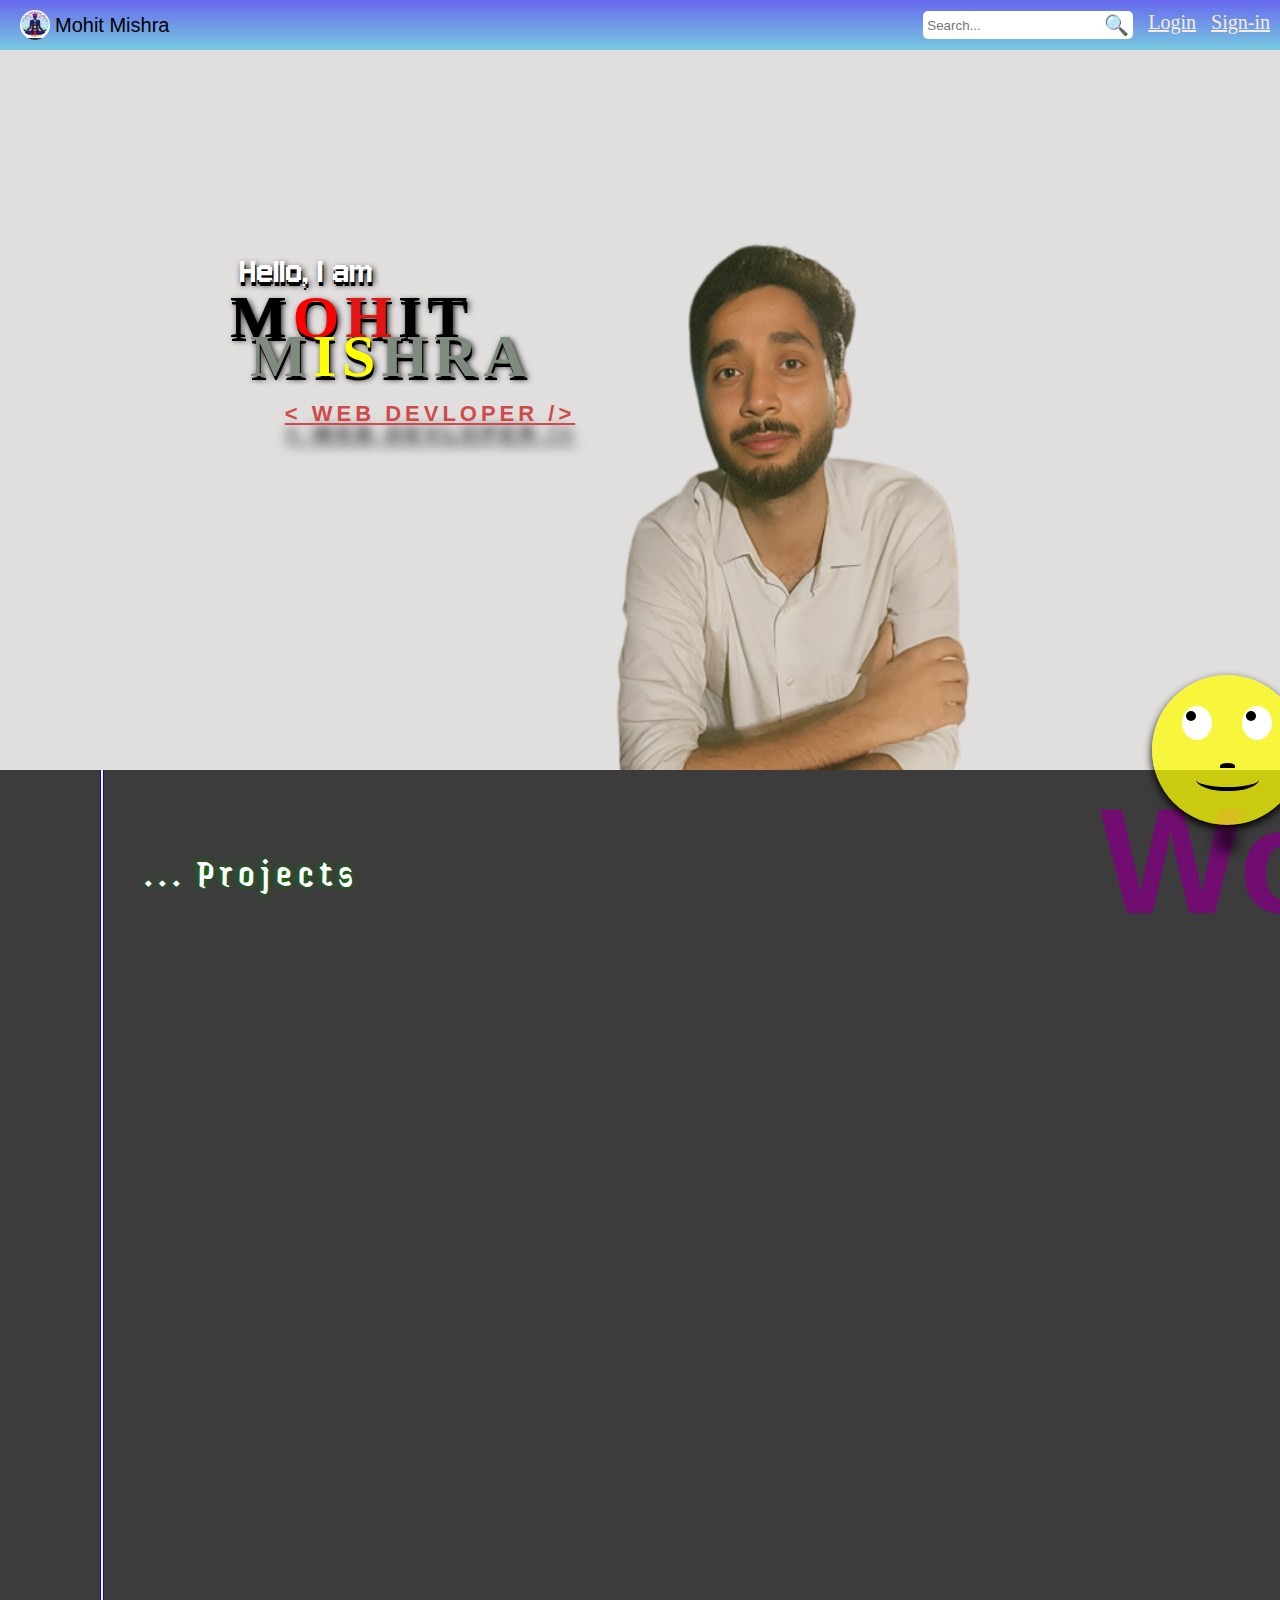
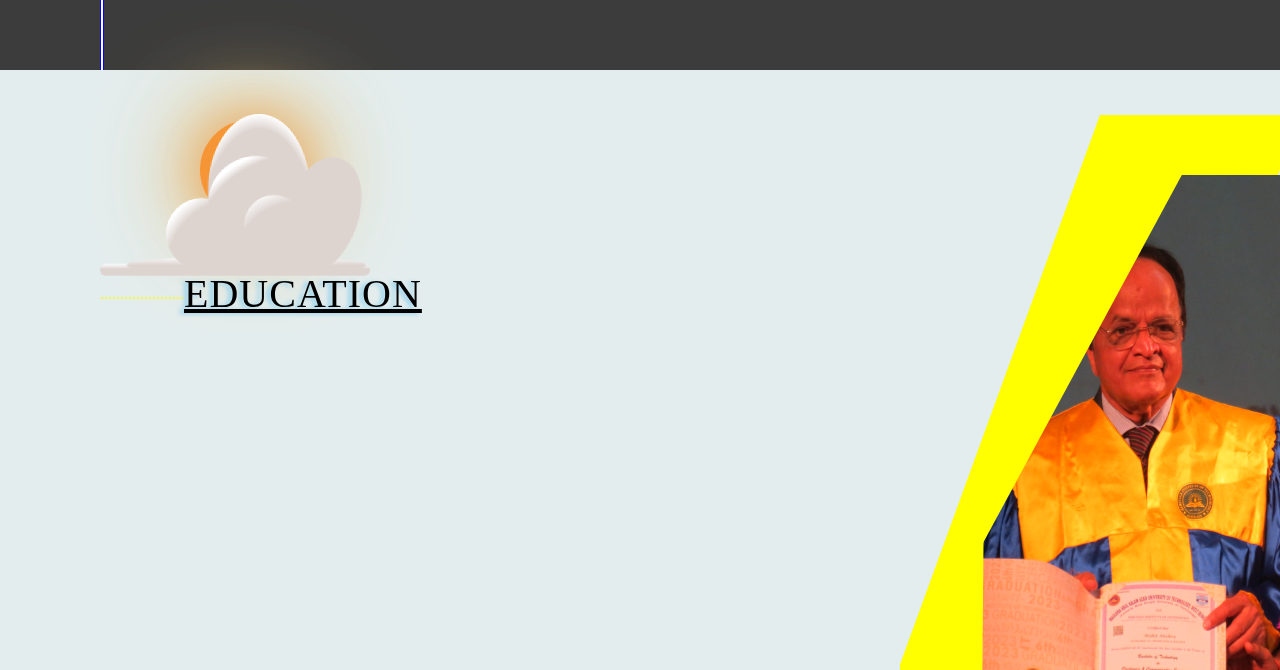
<file: index.html>
<!DOCTYPE html>
<html lang="en">
<head>
    <meta charset="UTF-8">
    <meta name="viewport" content="width=device-width, initial-scale=1.0">
    <title>Mohit Mihsra</title>
    <link rel="preconnect" href="https://fonts.googleapis.com">
<link rel="preconnect" href="https://fonts.gstatic.com" crossorigin>
<link href="https://fonts.googleapis.com/css2?family=Jersey+10&display=swap" rel="stylesheet">
    <link rel="stylesheet" href="./home/homeMain.css">
    <link rel="icon" type="image/x-icon" href="./image/icon.jpg">
    <link rel="stylesheet" href="./home/home.css">
    <link rel="preconnect" href="https://fonts.googleapis.com">
    <link rel="preconnect" href="https://fonts.gstatic.com" crossorigin>
    <link href="https://fonts.googleapis.com/css2?family=Jaini&display=swap" rel="stylesheet">
</head>
<body > 
    <!-- onload="onl()" -->
    <header>
        <nav>
            <div id="icon"><img src="./image/icon.jpg" alt="" height="30px" width="30px"><p id="iconText">Mohit Mishra</p></div>
            <div id="loginOption">
                <div id="search" > <input type="text" placeholder="Search... "> 🔍</div>
                <div id="login"><a href="./login/login.html" target="_blank">Login</a></div>
                <div id="signin"><a href="./signup/signup.html" target="_blank">Sign-in</a></div>

            </div>
        </nav>
    </header>

    <main>
        <nav id="section1">
            <div>
                <div class="jersey-10-regular" id="sec1-name">Hello, I am  
                    <!-- <br><p>M</p><p style="color:#e682ee;">O</p><p style="color:#e21414;">H</p><p>I</p><p>T</p> <p>M</p><p>I</p> -->
                                                                                        <!-- <p>S</p><p>H</p><p>R</p><p>A</p> -->
                                                                                    </div>
                <div id="sec1-fname"><p>M</p><p style="color:red">O</p><p style="color:#e21414;">H</p><p>I</p><p>T </p></div>  
                <div id="sec1-lname"><p>M</p><p style="color: yellow;">I</p><p style="color: yellow"">S</p><p>H</p><p>R</p><p>A</p> </div>                                                                 
                <p id="profession">< WEB DEVLOPER /></p>
            </div>
        </nav>

        <nav id="section2">
            <div id="stick" style="height: 900px;"></div>
            <div id="work">Work</div>
            <p id="project" class="jaini-regular ">... Projects</p>
                
            <iframe id="simon" src="https://moheetmishra1.github.io/Simon-Game/" frameborder="0" height="300px" width="300px"></iframe>
        </nav>

        


























        <nav id="section6">
            <div>
            <div id="sun"></div>
            <div class="cloud2">
                <div class="base2">
                    <div class="base2half"></div>
                    <div class="shape three"></div>
                    <div class="shape four"></div>
                    <div class="shape five"></div>
                    <div class="shape six"></div>
                    <div class="shape seven"></div>
                </div>

            <!-- <div class="cloud"></div> -->
        </div>
            <!-- <div id="stick"></div> -->
            <div class="edu"><p>.....................</p><p id="edu">EDUCATION</p></div>
            
            <div id="edu-pic">
            <div class="college">
                <div>
                   <div id="college"></div>
                
            </div>
            </div>
        </div>
        <article>

        </article>
        </nav>
    </main>

    








    <section id="smiley" >
        <div class="eyes">
            <div class="eye">
                <p class="side"></p></div>
            <div class="eye">
                <p class="side"></p>
            </div>
        </div>

        <main class="nose">
           <p id="nose"></p> 
        </main>

        <footer class="mouth">
            <div id="mouth">
                <!-- <p id="l" it></p> -->
            </div>
        </footer>
        
    </section>
    <script src="./home/home.js" type="module" ></script>
</body>
</html>
</file>
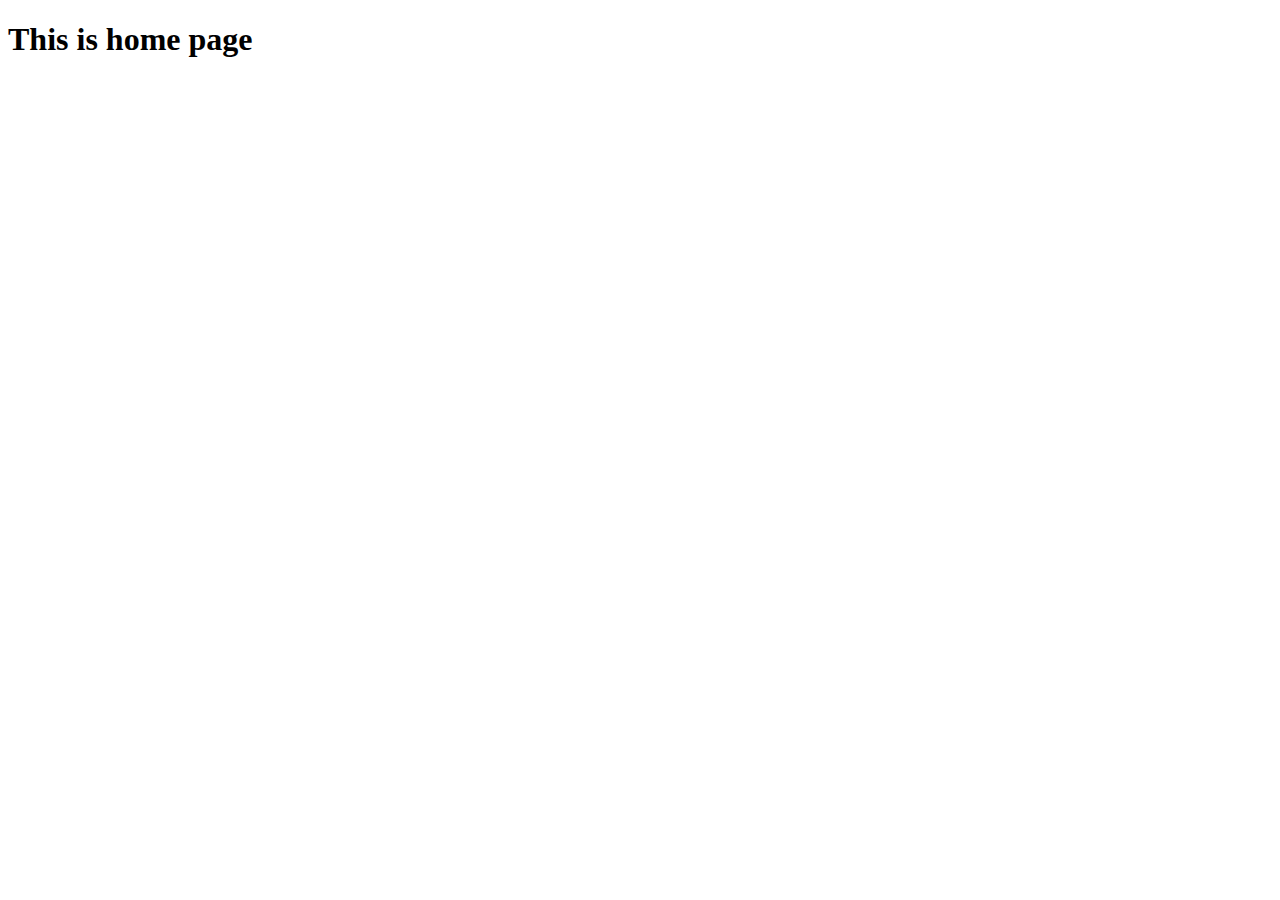
<file: login/home.html>
<!DOCTYPE html>
<html lang="en">
<head>
    <meta charset="UTF-8">
    <meta name="viewport" content="width=device-width, initial-scale=1.0">
    <title>Document</title>
</head>
<body>
    <h1>This is home page</h1>
</body>
</html>
</file>
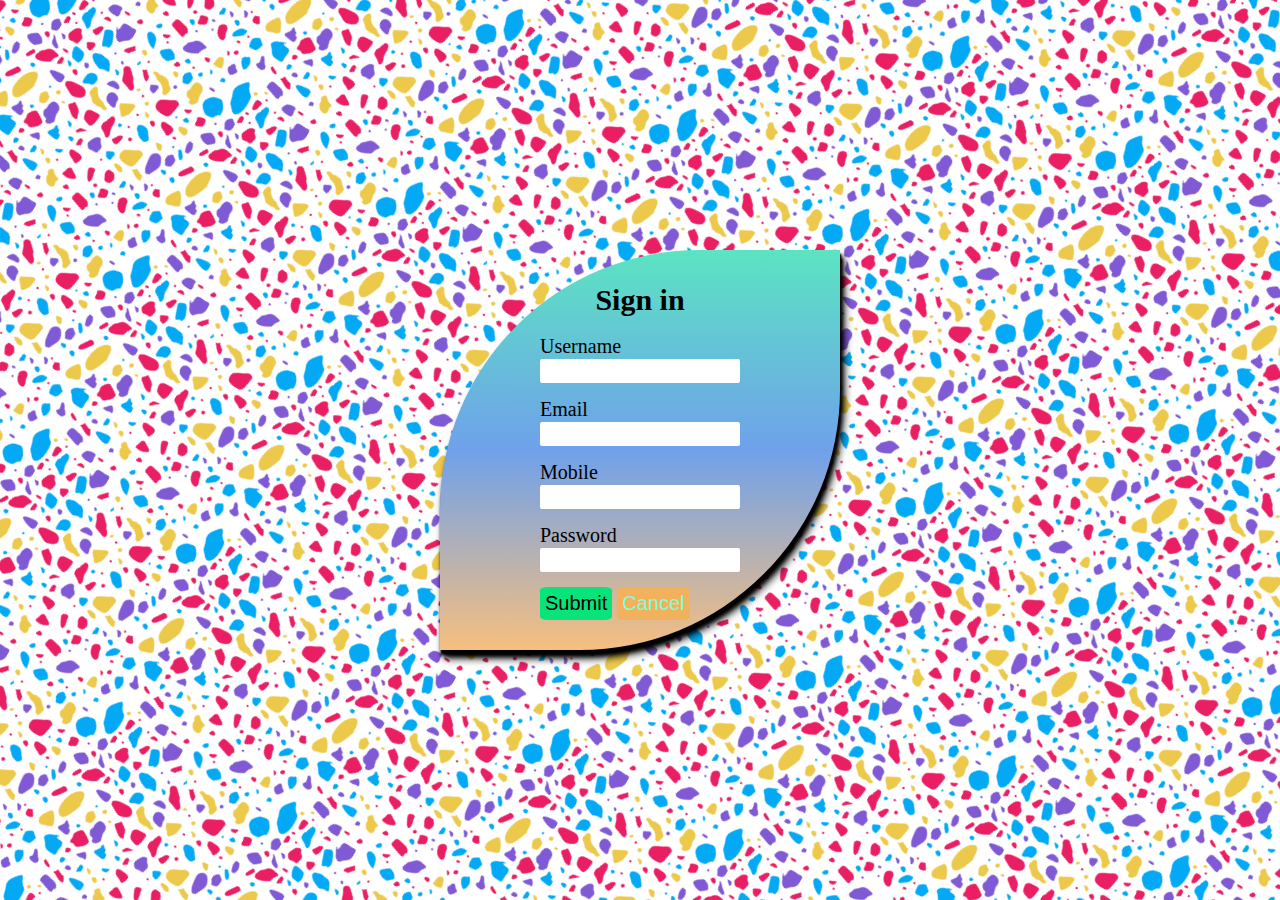
<file: signup/signup.html>
<!DOCTYPE html>
<html lang="en">
<head>
    <meta charset="UTF-8">
    <meta name="viewport" content="width=device-width, initial-scale=1.0">
    <title>Document</title>
    <link rel="stylesheet" href="./signup_style.css">
</head>
<body>

    <section>
        <nav>
            <form action="">
            <h1>Sign in</h1>
            
            <div>   <label for="username">Username </label><br>
                   <input type="text" name="" id="username" required>
            
                </div>
                    <div><label for="email">Email</label><br>
                <input type="email" name="" id="email"></div>
                <div>
                    <label for="tel">Mobile</label><br>
                    <input type="tel" id="tel">
                </div>
            <div>
                <label for="password">Password</label><br>
                <input type="password" name="" id="password">
            </div>
            <div>
                <button type="submit" id="submit">Submit</button>
                <button type="reset" id="reset">Cancel</button>
            </div>
        </form>
        </nav>
    </section>
    <script src="./signup.js"></script>
</body>
</html>
</file>
<file: home/homeMain.css>
*{
  box-sizing: border-box  ;
}
.jersey-10-regular {
    font-family: "Jersey 10", sans-serif;
    font-weight: 400;
    font-style: normal;
  }
  .jersey-20-regular {
    font-family: "Jersey 20", sans-serif;
    font-weight: 900;
    font-style: normal;
  }
  
  .jaini-regular {
    font-family: "Jaini", system-ui;
    font-weight: 400;
    font-style: normal;
  }
  


  #section1{
    height: 80vh;    
    background-color: rgb(225, 222, 222);
   text-shadow: 1px 4px 0px black,2px 3px 6px black;
    background-image: url("../image/w2.png");
    /* background-image: url("../image/hill-img.png"); */
    /* background-image:  url("../image/robot.jpg"); */
    /* background-image: url("../image/IMG-20230915-WA0043~2.jpg"); */
    /* transform: rotatey(180deg); */
/* background-image: url("../image/WhatsApp_Image_2024-04-27_at_11.40.59_PM-ai-brush-removebg-rnk378t.png"); */
    background-repeat: no-repeat;
    background-attachment: fixed;
    background-size: 51% 140%;
    background-position-x:450px;
    background-position-y: -65px;
    
    animation: myPic 2s linear 0s 1;

  }
  @keyframes myPic {

    0%{
     
      background-position-y: 270px;

    }
    50%
    {
      background-position-y: 0px;
    }100%{

      background-position-y: -65px;
    }
  
    
  }
  
#sec1-name{
  width: 400px;
  box-sizing: border-box;
  color: white;
  font-size:40px;
  position: relative;
  top: 200px;
  left:240px;
  
}
#sec1-fname{
  width: 400px;
  color:black;
  font-size: 60px;
  font-weight:900;
  font-family: cursive;
  letter-spacing: 2px;
  display: flex;
  gap: 4px;
  position: relative;
  top: 190px;
  left: 230px;

}

#sec1-lname{
  width: 500px;
  color: rgb(128, 139, 128);
  font-size: 60px;
  font-weight:700;
  font-family: cursive;
  letter-spacing: 2px;

  display: flex;
  gap: 4px;
  position: relative;
  top: 160px;
  left: 250px;

}


#sec1-name p{
  color: green;
  display: inline-block;
  font-size: 60px;
  font-weight:700;
  letter-spacing: 1px;
  
  font-family: cursive;
}

#sec1-lname>p:hover,#sec1-fname>p:hover{
  transform: scale(1.2);
  text-shadow: 1px 2px 6px white;
  
}

#profession{
  width: 400px;
  color: rgb(206, 75, 75);
  font-size: 22px;
  text-decoration:underline;
  /* background-color: aqua; */
  font-family: 'Gill Sans', 'Gill Sans MT', Calibri, 'Trebuchet MS', sans-serif;
  font-weight: 800;
  text-shadow: 1px 20px 12px  rgba(0, 0, 0, 0.862);
  position: relative;
  top: 170px;
  left:230px;
  letter-spacing: 4px;
  text-align: center;

}

/* ^..................................................................... */

#section2{
    height: 900px;
    background-color: rgba(0, 0, 0, 0.764);
    position: relative;
}
#work{
  width: 100px;
  color: rgba(128, 0, 128, 0.779);
  font-size: 150px;
  font-weight:600;
  font-family: 'Segoe UI', Tahoma, Geneva, Verdana, sans-serif;
  position: relative;
  top: 5px;
  left: 1100px;
}

#project{
  font-size: 40px;
  width: 400px;
  /* font-family: jaini-regular ; */
  color: white;
  letter-spacing: 6px;
  text-shadow: -1px 0px 6px green ;
  position: absolute;
  top: 75px;
  left: 144px;

}

#simon{

  height: 400px;
  width: 400px;
  position: absolute;
  top: 200px;
  left: 200px;
}






























/* ^........................................................... */

#section6{
  height: 600px;
  background-color: rgb(228, 237, 238);
  position: relative;
  
}


#stick{
  height: 100%;
  width: 4px;
  /* border-radius: 50%; */
  border: 1px solid blue;
  background-color: white;
  border-top: none;
  border-bottom: none;

  /* box-shadow: 2px 0px 3px blue ,3px 0px 6px rgb(15, 15, 230), 6px 0px 12px blue  ,      -2px 0px 3px blue ,-3px 0px 6px rgb(15, 15, 230), -6px 0px 12px blue; */
  position: absolute;
  animation: sword 4s ease 0s 1 forwards;
  left: 100px ;
}
@keyframes sword{
  0%{
    /* background-color: black; */
    box-shadow: 3px 0px 30px rgb(15, 15, 230), 6px 0px 30px blue     ,-3px 0px 300px rgb(15, 15, 230), -6px 0px 300px blue;
 
  }100%{
    /* background-color: blue; */

  box-shadow: 2px 0px 3px blue ,3px 0px 6px rgb(51, 51, 218), 6px 0px 12px rgb(116, 116, 229)  ,      -2px 0px 3px blue ,-3px 0px 6px rgb(81, 81, 222), -6px 0px 12px rgb(135, 135, 232);

  }
  
}


.edu{
  width: 400px;
  color: yellow;
  position: relative;
  top: 100px;
  left: 100px;
  display: flex;
  align-items:center
  
}

#edu{
  font-size: 40px;
  width: 200px;
  color: black;
  font-weight: 400;
  letter-spacing: 1px;
  text-shadow: -4px 1px 4px rgb(149, 210, 237);
  text-decoration: underline;
}

#edu-pic{
  height: 555px;
  width: 615px;
  /* border: 2px solid red; */
  position:absolute;
  left: 900px;
  top:  45px;
  overflow: hidden;
  /* z-index: -2; */
}
.college{
  height: 555px;
  width: 200px;
  background-color: yellow;
  position: relative;
  left: 99px;
  /* top: -100px; */
  transform: skewX(-20deg);
}
.college>div{
  height: 495px;
  width: 445px;
  /* background-color: red; */
  position: relative;
  left: 60px;
  top: 60px;
  transform: skewX(-10deg);
  overflow: hidden;
}

#college{
  height: 546px;
  width: 498px;
  /* border: 2px solid green; */
  background-image: url(../image/b-pic.JPG);
  background-position: 0px 0px;
  background-repeat: no-repeat;
  background-size: 600px 510px;
  transform: skew(28deg);
  position: absolute;
  left: -50px;
  transition: background-position 500ms linear
  /* top: 0px; */
   /* z-index: -4; */
}
#college:hover{
  background-position: 30px 0px;
  

}


#sun{
  height: 100px;
  width: 100px;
  border-radius: 50%;
  background-color: rgb(245, 149, 54);
  position: relative;
  top: 50px;
  left: 200px;
  box-shadow:3px 1px 60px rgb(235, 154, 72), 2px 2px 100px rgb(231, 189, 91), 3px 3px 110px rgba(228, 196, 136, 0.816) ;
}



/* ! copy cloud */

.cloud2 {
  position: absolute;
  top: -120px;
  scale: 60%;
  padding: 10px;
  animation: animateCloud 5s ease-in 0s 1 normal forwards;
}

@keyframes animateCloud {
  0%{
    left: 10px;
  }100%{
    left: -300px;
  }
  
}

.base2 {
  position: relative;
  top: 500px;
  width: 450px;
  height: 20px;
  background: #ddd4d0;
  border-radius: 100px;
  background: linear-gradient(#fff, #ddd4d0 40%);
}

.base2half {
  position: absolute;
  top: -13px;
  right: 6px;
  width: 400px;
  height: 30px;
  background: #ddd4d0;
  border-radius: 50% 50% 50% 50%;
  background: linear-gradient(#fff, #ddd4d0 50%);
}

.three {
  content: '';
  position: absolute;
  top: -110px;
  left: 110px;
  width: 120px;
  height: 120px;
  background: #ddd4d0;
  border-radius: 200% 200% 0% 200%;

  background: radial-gradient(90% 90% at bottom right, #ddd4d0 110%, #fff 130%);

  /* box-shadow: 100px -30px 0 30px #fff; */
}

.four {
  content: '';
  position: absolute;
  top: -250px;
  left: 180px;
  width: 170px;
  height: 255px;
  background: #ddd4d0;
  border-radius: 50% 50% 0% 0%;

  background: radial-gradient(70% 100% at bottom, #ddd4d0 90%, #fff 100%);

}

.five {
  content: '';
  position: absolute;
  top: -180px;
  left: 310px;
  width: 120px;
  height: 200px;
  background: #ddd4d0;
  border-radius: 90% 100% 100% 100%;
  transform: rotate(20deg);
  /* background: radial-gradient(75% 110% at bottom, #ddd4d0 85%, #fff 90%); */

}

.six {
  content: '';
  position: absolute;
  top: -180px;
  left: 180px;
  width: 160px;
  height: 160px;
  background: #ddd4d0;
  border-radius: 50%;
  background: radial-gradient(95% 85% at bottom right, #ddd4d0 120%, #fff 130%);
  /* box-shadow: 100px -30px 0 30px #fff;  */
}


.seven {
  content: '';
  position: absolute;
  top: -115px;
  left: 240px;
  width: 100px;
  height: 100px;
  background: #ddd4d0;
  border-radius: 50%;
  background: radial-gradient(110% 90% at bottom right, #ddd4d0 100%, #fff 130%);
  /* box-shadow: 100px -30px 0 30px #fff; */

}

/* ! copy cloud  code End*/
</file>
<file: home/home.css>
*{
    padding: 0px;
    margin: 0px;
}

/* #smiley{
    height: 200px;;
    widows: 200px;
    background-color: yellow;
} */

#smiley{
    height: 150px;
    width: 150px;
    background-color: rgba(255, 255, 0, 0.728);
    box-shadow: 0px 4px 8px black ,0px 90px 15px -65px  rgba(0, 0, 0, 0.973);
    border-radius: 50%;

    position: fixed;
    top: 75%;
    left: 90%;
    z-index: 1;
    display: flex;
    flex-direction: column;
    justify-content: space-between;
    align-items: center;
    /* flex-basis: 33.33%; */
    /* transform: scale(0.5); */
    box-sizing: 0px 15px 12px black;
    
}

.eyes{
    height: 40%;
    width: 100%;
    margin-top: 8px;

    display: flex;
    justify-content: space-evenly;
    align-items: end;
    /* border: 1px solid black; */
    gap: 0%;

}
.eye{
    height: 60%;
    width: 20%;
    background-color: white;
    
    border-radius:50%;
    display: flex;
    justify-content: center;
    align-items: center;
    
}

.side{
    height: 30%;
    width: 35%;
    background-color: black;
    border-radius: 50%;
    position: relative;
    left: -20%;
    top: -20%;
    
}

.nose{
    height: 20%;
    width: 100%;
    /* border: 1px solid red; */
    display: flex;
    justify-content: center;
    align-items: end;

}
#nose{
    height: 20%;
    width: 10%;
    background-color: black;
    border-radius: 50% 50% 0px 0px;

}

.mouth{
    height: 40%;
    width: 100%;
    /* border: 1px solid blue; */
    display: flex;
    justify-content: center;
    align-items: start;
}

#mouth{
    height: 40%;
    width: 42%;
    /* background-color: black; */
    border-radius: 50%;
    border-bottom: 4px solid black;
}




























#icon{
    display: flex;
    align-items: center;
    margin-left: 20px;
    gap: 5px;
    font-size: 20px;
    font-family: 'Franklin Gothic Medium', 'Arial Narrow', Arial, sans-serif;
}
 #icon img{
    border-radius: 50%;
 }


header nav{
    height: 50px;
    display: flex;
    align-items: center;
    justify-content:space-between;
    background-image: linear-gradient(rgb(104, 104, 238), rgb(118, 202, 223));
}

#loginOption{
    font-size: 20px;
    margin-right: 10px;
    display: flex;
    gap:15px;
}



header a::selection{
    background-color:rgba(117, 190, 166, 0.881) ;
    color: rgb(235, 235, 115);
}
header a:link{
    color: antiquewhite;
}

header a:visited{
    color: rgb(205, 242, 149);
    text-decoration: none ;
}

header a:hover{
    color: purple;
    text-decoration: none;
}

header a:active{
    color:rgb(219, 192, 21);
}

#search{
    width: 210px;
    height: 20%;
    background-color:white;
    padding: 2px;
    border-radius: 10%;
    display: flex;
    align-items: center;
    justify-content: center;
    border-radius: 5px;
    border: none;
}
header input{
    border: none; 
    height: 20px;     
}

#loginOption input:focus{
    background-color: rgba(240, 248, 255, 0.853);
    outline: none;
    border: none;
}
</file>
<file: signup/signup_style.css>
*{
    padding: 0%;
    margin: 0px;
}

body{
    height: 100vh;
    display: flex;
    justify-content: center;
    align-items: center;
    background-image: url("data:image/svg+xml,<svg id='patternId' width='100%' height='100%' xmlns='http://www.w3.org/2000/svg'><defs><pattern id='a' patternUnits='userSpaceOnUse' width='200' height='200' patternTransform='scale(1) rotate(120)'><rect x='0' y='0' width='100%' height='100%' fill='hsla(0,0%,100%,1)'/><path d='M99.43 0c-.29.34-.63.57-.97.74-1.2.69-4.69 2.17-4.11 4.23.74 2.46 5.3-.8 7.2-.12 1.93.69 2.56 3.55 4.45.92.91-1.31 1.25-3.48 1.37-5.08l-.06-.69zm64.7 0c0 .51.23 1.03.75 1.66.85.97 2.17 2.4 3.3 2.68 1.32.4 3.04.4 4.35-.11.68-.23 1.2-.8 1.83-1.15.63-.4 1.94-.62 2.34-1.25.28-.46.23-1.14.11-1.83zm29.53 2.86c-1.54.05-4.23 2.45-5.03 3.71-.5.86-1.88 3.83-1.76 4.74.17 1.6 4.96 7.49 6.56 7.88 2 .52 2.74-1.3 3.77-2.9 1.2-1.84 1.37-2.64 1.66-4.7.28-2.16.8-3.02-.97-4.68-.8-.74-3.32-4.17-4.23-4.05zm-16.79 8.22c-1.48 0-1.48 2.29 0 2.29 1.49 0 1.49-2.29 0-2.29zm-55.73 8.28h-.3c-.28.06-.62.35-1.02.63a9.9 9.9 0 0 1-1.2 1.95c-.8.97-3.26 2-3.14 3.48.05.97 1.03 1.71 2.23 2.4 1.02.17 2.05.69 2.96 1.37l.35.17c.11.06.23.06.34.06 2.11.34 5.88-3.09 5.6-5.37-.22-1.5-4.2-4.5-5.82-4.69zm-109.95.12c-1.6 0-3.3.86-4.62 1.43-.29.11-.57.28-.86.4-.4.34-.68.68-.74 1.2-.06.23.06.46 0 .74-.06.51-.51 1.09-.51 1.6 0 .97 2 1.54 3.3 1.71 1.44.18 2.92-.28 4.23-.62 1.14-.3 2.52-.58 3.54-1.03 1.26-.57 1.26-1.32 1.15-2.29a5.27 5.27 0 0 0-.46-1.54c-.12-.06-.17-.17-.29-.23-.85-.63-3.42-1.37-4.74-1.37zm17.88 9.03c-1.2 0-1.66 1.71-2.46 2.51-1.37 1.43-2.28 2.34-.8 4.11.86.97 2.17 2.4 3.32 2.69a7.5 7.5 0 0 0 4.34-.12c.68-.22 1.2-.8 1.82-1.14.63-.4 1.95-.63 2.34-1.26.58-.97-.22-3.14-.4-4.11-.68-3.26-5.6-2.4-8.16-2.68zm119.63.64c-1.88.28-.97 5.58-.67 6.32 1.77.06 1.88-1.65 1.94-2.57.06-.57.46-3.14-.28-3.54a1.7 1.7 0 0 0-1-.21zm-80.37 9.2c-1.49-.06-3.53.75-4.08 1.7-.69 1.14-.4 2.8-.4 4.05 1.26.12 3.14-1.88 4.17-2.51 1.14-.69 3.08-1.54 1.54-2.86a2.1 2.1 0 0 0-1.23-.38zm-26.65.95c-.31-.01-.61.01-.9.06-4.11.63-11.25 3.89-8.97 9.03 2.63 5.82 9.08 3.82 13.94 3.37 2.57-.23 5.93-1.2 7.93-2.86 2.57-2.17-.05-2.4.4-4.34a84.74 84.74 0 0 0-6.05-2.97c-1.8-.95-4.21-2.25-6.35-2.3zm33.38 11.14c-1.1-.07-2.6.77-2.99 1.72-.45 1.14-.28 2.85-.28 4.11.91.11 2.28-1.94 3.08-2.57.8-.69 2.23-1.54 1.09-2.86a1.22 1.22 0 0 0-.9-.4zm40.53 7.49c-.91.11-1.08 1.02-1.31 1.88-.35 1.32-.57 2.63-.86 3.94-.46 1.83-.23 4.97.97 6.46.86 1.03 1.89 1.77 2.8 2.68.86.92 1.66 2.23 2.63 3.03.85.69 2.22.97 3.25 1.43.92.4 2.46 1.2 3.43 1.03 5.37-.8 1.37-10.29-.23-12.8 0-.06-1.48-2.68-1.77-2.97-.86-.91-1.94-.97-3.14-1.26a6.65 6.65 0 0 1-2.8-1.48c-.57-.46-2.11-2-2.97-1.94zm-18.9 2.8c-1.49 0-1.49 2.28 0 2.28 1.48 0 1.48-2.28 0-2.28zm67.78 2.73c-.45.06-.84.33-.96.8-.18.7-.29 1.55.05 2.24.29.51.86.85 1.49.85 1.14 0 2.23-1.14 1.88-2.34-.22-.8-.97-1.2-1.7-1.43-.12-.05-.18-.11-.3-.11a1.47 1.47 0 0 0-.46-.01zm-76.24.06c-.68.06-1.08.52-1.14 1.15-.05.57.06 1.2.23 1.71.17.57.8.97 1.43.8.57-.17 1.03-.8.8-1.43-.06-.23-.12-.4-.17-.63v-.45c.05-.63-.57-1.2-1.15-1.15zm17.82 10.34c-1.48 0-1.48 2.29 0 2.29 1.49 0 1.49-2.29 0-2.29zm69.16 5.59c-1.3-.02-2.42.36-2.68 1.73-.23 1.14.68 2.45 1.14 3.42.52 1.26.97 2.58 2.23 3.43.46-.34 1.14-.4 1.66-.68.34-.17.68-.52 1.02-.69 1.32-.68 1.6-.57 2.17-1.94a9.8 9.8 0 0 0 .46-1.6c.12-.34.57-1.2.46-1.54-.17-.92-2.12-1.43-2.8-1.55-.91-.17-2.37-.57-3.66-.58zM55.05 99.1a3.56 3.56 0 0 0-1.54.3c-1.25.57-1.83 1.83-2.85 2.63-.75.57-1.43.74-2.29 1.14-2.51 1.14-1.83 3.37-.4 5.43 1.03 1.43 3.09 2.4 4.74 3.03 1.77.57 3.6 1.88 5.49 1.2.9-.35 3.3-2.46 3.65-3.38.34-.9-.11-1.88-.23-2.8-.23-1.3-.11-2.57-.06-3.94-.11 0 0-1.31-.05-1.48-.4-1.03-.63-.86-1.83-1.03-1.54-.21-3.08-1.07-4.63-1.1zm-42.9 8.4c-1.41.12-3.38 1.01-4.33 1.1-1.65.17-3.36-.46-4.8.68-2.16 2.57-3.65 6.34-1.02 9.26 2.45 2.68 7.6 1.71 9.6-1.26.96-1.48 3.42-8.57 1.7-9.6-.28-.18-.69-.22-1.16-.18zm182.36 5.66c-.3.01-.66.09-1.08.24-2.51.9-3.88 6.85-2.68 9.02 1.14 2 3.77 3.03 5.65 4.12 1.26-1.78 0-6.35-.05-8.46-.05-1.95.29-5-1.84-4.92zm-23.44 8.57c-.28 0-.57.1-.82.3-.46.34-.8.85-1.09 1.3-.4.58-.29 1.32.29 1.6.5.3 1.25.18 1.6-.34.1-.17.22-.34.34-.57 0-.06.05-.06.11-.11.06-.06.17-.17.29-.23.45-.34.45-1.2.05-1.6-.22-.23-.5-.34-.77-.35zm-28.73 5.29c-.47-.02-.94-.01-1.42 0l-1.91.09c-1.15 0-2.86-.29-3.66.8-.57.85-.06 3.42-.06 4.5-.05 2.4-1.3 7.1.58 9.15.9.97 2.45.97 3.76.97 2.23.06 2.8 0 4.46 1.37-.51 1.03-1.77.29-2.23 1.26 1.43 1.71 5.26-1.71 6.74-2.23 2.57-.91 3.88-1.6 5.14-4.17 1.6-3.14-1.2-3.66-2.86-5.77-1.3-1.77-2.28-4-4.4-5.03a9.73 9.73 0 0 0-4.14-.94zm23.57 5.84c-.84-.03-1.66.99-.98 1.84.86 1.15 2.69-.28 1.78-1.42a1.04 1.04 0 0 0-.8-.42zm-53.05 3.72c-.07-.05-.24 0-.75.12-.69.12-1.43.12-2.06.35-.46 1.25-1.14 3.08.34 3.88.8.34 3.37.63 3.77-.46.18-.4-.28-1.14-.45-1.48-.29-.63-.4-1.43-.69-1.94-.11-.29-.09-.43-.16-.47zm17.95 13.23c-1.65-.04-3.78.72-5.11.55-1.83 0-2.86-.06-3.08 1.88-.18 1.37.28 4.17.68 5.54a4.65 4.65 0 0 0 2.91 3.49c.97.46 3.2 1.71 4.23 1.31 2.51-.97 2.74-7.25 2.68-9.42-.05-1.26.4-2.12-.85-2.97a2.8 2.8 0 0 0-1.46-.38zm60.89.66h-.32c-1.03.17-2.29.23-2.92 1.2a2.09 2.09 0 0 0-.23 1.54c.06.4.35.92.35 1.37-.06.69.51 1.43 1.31 1.26 1.6-.34 3.71-2.28 3.49-4.05-.06-.58-.52-.86-.98-.92-.17-.21-.4-.36-.7-.4zm-136.6 2.65c-.95 0-1.8.44-2.79.6-1.43.24-2.91.8-4.28.92-1.6.17-3.31-.34-4.91-.11-2.69.4-4.69 3.2-5.03 5.82-.57 4.12 1.6 4.57 4.8 5.54 1.77.58 2.63.23 4.34.35 1.26.06 2.11 1.03 3.37 1.2 1.66.23 4.28-1.14 5.14-2.57.91-1.6.34-4.29 3.14-3.83 2.4-.11 2.06-3.37.97-4.86-.68-.91-2.68-2.57-3.77-2.91a2.95 2.95 0 0 0-.98-.15zm23.08 3.77c-2.15.11-5.7 2.7-5.54 4.15.12 1.37 2.8 3.31 3.77 4.11.8.63 2.06 2.34 3.03 2.46.06-1.83.57-2.91.4-4.68-.11-1.32-1.54-4.29-.17-5.2-.22-.65-.78-.88-1.5-.84zm16.74 7.75c-.11 0-.23.03-.35.06-.28 0-.57.05-.8.34-.9 1.03-1.48 2.51-1.08 3.88.51 1.66 2.06 2.12 3.6 1.83.51-.11.8-.63.85-1.08a6.56 6.56 0 0 0-1.31-4.69c-.21-.26-.56-.35-.9-.34zm-80 1.45c-1.2-.02-2.56.03-3.55.15-1.89 2.57-1.03 5.83-.63 9.02.05.69.17 1.37.28 2.06.12.51.23.92.35 1.26.4 1.03.45 3.02 1.65 3.42 1.66.58 2.06-1.2 2.69-2.17 1.54-2.4 5.53-11.65 1.88-13.42a8.4 8.4 0 0 0-2.66-.32zm104.38 2.26c-.68.06-1.31.06-1.65.23-4 1.71-4.17 4.86-5.03 8.63-1.08 4.5-2.28 7.25 1.32 8.28 1.42.4 4.16 1.66 5.82.17 1.14-3.37 2.51-6.68 3.6-10.11.23-.8 1.14-3.08 1.08-3.83 0-.63-.28-1.08-.63-1.48-.62-.23-1.3-.23-1.77-.23-1.25.11-2.4-.29-2.74-1.66zm58.93 16.55c-1.08-.07-2.57.77-3 1.72-.46 1.14-.29 2.85-.29 4.11.92.06 2.35-1.94 3.09-2.57.8-.69 2.23-1.54 1.08-2.86a1.21 1.21 0 0 0-.88-.4zm-114.48-.43c-1.11.02-2.21.22-2.58.56-.52.46-.3 1.43-.8 1.89-.46.46-1.72.51-2.29.68-1.03-.57-.51.18-.8.46-.28.29-.57 1.37-1.2 2-1.08 1.03-3.42 2.28-.57 3.14.86.23 1.77-.11 2.63.12.97.28 2 1.08 2.8 1.65 1.37.97 3.14 3.14 4.57 1.32.85-1.09.91-4.46 1.2-5.83.22-1.43 1.02-4.4-.29-5.48-.43-.38-1.56-.53-2.67-.51zm125.9 2.13c-1.56.13-3.47 3.1-4.16 3.92-1.02 1.25-6.16 4.85-4.9 6.62 2.33-2.62 5.7-1.31 8.1-3.2 1.03-.8 2.91-5.3 2.34-6.34-.38-.77-.86-1.04-1.38-1zm-21.57 8.43c-1.2 0-1.66 1.71-2.46 2.51-.91.92-1.6 1.66-1.54 2.46h12.68c-.12-.86-.4-1.77-.52-2.29-.68-3.25-5.6-2.4-8.16-2.68zm-64.1 2c-.51.01-1.03.14-1.52.4-1.15.57-2 1.71-3.03 2.57h7.94l-.06-.63s-.91-1.37-.97-1.48a3.54 3.54 0 0 0-2.36-.86z'  stroke-width='1' stroke='none' fill='hsla(258.5,59.4%,59.4%,1)'/><path d='M.91 0C1.77.63 3.09.86 4 1.31c.91.4 2.45 1.2 3.43 1.03A2.92 2.92 0 0 0 10 0zm182.3 0a3.74 3.74 0 0 0-2.4 1.83c-.75 1.48.05 2.91 1.37 3.77.45.28 1.03.11 1.37-.17a6.1 6.1 0 0 0 2.23-4.29c.05-.45-.3-.85-.69-1.02l-.11-.12ZM4.91 4.3c-1.53.16-2.5 2.5-1.48 3.47.85-.11 1.37.57 2.05.91 1.09.63 2.29 1.2 3.37 1.77 2.35 1.32 4.86-.05 2.86-2.22-1.26-1.37-3.88-2.63-5.66-3.66-.4-.24-.78-.31-1.13-.27zm23.55 2.98c-2.24.1-3.4 3.95-1.78 5.8 1.2-.11 2.11 1.09 3.08 1.77 1.66 1.2 3.43 2.23 5.14 3.43 3.6 2.46 7.14.46 3.94-3.48-2-2.57-6.05-4.97-8.68-6.92a2.69 2.69 0 0 0-1.7-.6zm154.43 14.2c-1.97-.02-4.2.7-4.88 1.94-.8 1.43.91 6.8 2.22 7.37.29.12.75.12 1.2.06.69-.34 1.38-.69 2.12-.86 1.2-.28 3.77.29 4.57-1.03.51-.8.17-2-.46-3.25a7.01 7.01 0 0 1-1.6-2.86.43.43 0 0 0-.11-.23c-.06-.11-.17-.17-.23-.28-.58-.58-1.66-.86-2.83-.87zM67.87 23.94c-.69-.12-1.83.97-2.35 1.31-.91.69-2.22 1.26-3.02 1.88-.86.63-1.03.06-.29 1.66.52 1.09.74 2.35 1.43 3.37 2.28.23 5.6.75 6.4-2.11.4-1.43-.17-5.83-2.17-6.11zm17.02 2.28c-1.49 0-1.49 2.29 0 2.29 1.48 0 1.48-2.29 0-2.29zm19.7 1.26c-1.2-.06-2.28.86-2.22 2.11.06 1.14 1.2 2 2.17 2.34 1.32.4 2.51-.45 2.46-1.82a1 1 0 0 0-.12-.46 2.35 2.35 0 0 0-2.28-2.17zm-10.33 3.88c-.69.06-1.09.52-1.14 1.15-.06.57.05 1.2.22 1.7.18.58.8.98 1.43.81.57-.17 1.03-.8.8-1.43l-.17-.63v-.45c.06-.58-.57-1.15-1.14-1.15zm16.2 3.28c-1-.05-2.38.52-2.72 1.12-.46.74-.29 1.89-.29 2.69.8.05 2.12-1.26 2.8-1.66.75-.46 2.06-1.03 1.03-1.89-.2-.17-.5-.25-.82-.26zm-48.7.78c-1.5 0-1.5 2.28 0 2.28 1.48 0 1.48-2.28 0-2.28zm-52.1 3.37c-.69.06-1.1.51-1.15 1.14-.05.57.06 1.2.23 1.72.17.57.8.97 1.43.8.57-.18 1.03-.8.8-1.43-.06-.23-.12-.4-.17-.63v-.46c.05-.63-.57-1.2-1.14-1.14zm167.15.17c-.29 1.2 1.3 3.43 1.7 4.57.47 1.26.92 3.31 2.52 2 1.2-.97.75-4.51-.34-5.43-1.03-.85-2.68-.91-3.88-1.14zM4.31 45.31c-.55 0-1.02.1-1.34.33-2.34 1.77-2.06 6.8-2.34 9.2-.52 4.46 2.11 5.94 5.54 3.09 1.88-1.6 1.94-2.8 3.03-5.15.68-1.48 1.82-2.8 2.28-4.4-.79-1.39-4.78-3.12-7.17-3.07zm94.57 1.54c-2.29-.1-5.65 1.9-7.54 2-1.54-.06-3.7.74-4.68 1.94-1.26 1.54-.57 3.54.69 5.14 2.51 3.37 6.28 1.65 9.36.17 2.46-1.2 5.72-5.71 4-8.29-.42-.65-1.07-.92-1.83-.96zm26.54 1.65c-1.07.06-2.01.56-2.14 1.83-.12 1.08.34 2.11.57 3.14.11.63.86.97 1.43.8.91-.23 1.31-1.26 1.6-2.06.28-.8.51-1.65.63-2.51a1.37 1.37 0 0 0-.69-.91c-.11-.12-.29-.17-.4-.23a5.09 5.09 0 0 0-1-.06zm54.21 4.83c-.7-.02-1.25.01-1.5.14-1.32.69-2.07 3.14-1.84 4.57.23 1.49 1.83 3.43 2.46 4.74.97 2.12 2 4.46 3.14 6.57.86 1.6 1.49 2.74 2.86 3.37 2.34.97 5.25 1.03 7.25-.11 1.32-.69 2-2.51 2.52-4.34.8-2.97.85-6.12.45-9.14-.51-4.4-5.65-4.06-8.97-4.92-.81-.21-4.26-.81-6.37-.88zm-40.47 4.77c-1.48 0-1.48 2.28 0 2.28 1.49 0 1.49-2.28 0-2.28zM9.42 63.97l-.28.01c-1.37.12-2.8.74-3.43 2.06-.74 1.48.06 2.91 1.37 3.77.46.28 1.03.11 1.38-.17a6.1 6.1 0 0 0 2.22-4.29c.06-.51-.28-.91-.68-1.08a.76.76 0 0 0-.58-.3zm83.95 6c-1.96-.01-4.2.7-4.88 1.95-.8 1.43.91 6.8 2.23 7.37.28.12.74.12 1.2.06a9.65 9.65 0 0 1 2.11-.86c1.26-.23 3.83.35 4.63-.91.51-.8.17-2-.46-3.26a7 7 0 0 1-1.6-2.85l-.17-.35c-.06-.11-.17-.17-.23-.28-.58-.58-1.65-.86-2.83-.87zm50.97 2.02c-.2.02-.38.1-.55.22-.35 0-.75.11-.97.57-.63 1.14-1.6 2.51-.35 3.6.8.68 1.95 1.14 2.92 1.48.45.18 1.02-.11 1.31-.51.97-1.66-.17-4.29-1.71-5.14a.94.94 0 0 0-.65-.22zm-68.08.16c-1.6 0-3.3 1.37-4.62 2.23l-.86.68c-.4.52-.69 1.09-.74 1.83-.06.35.05.75 0 1.15-.06.8-.52 1.65-.52 2.5 0 1.5 2 2.4 3.32 2.64 1.43.22 2.9-.46 4.22-1.03 1.15-.46 2.52-.86 3.54-1.55 1.26-.9 1.26-2.05 1.15-3.54a12.4 12.4 0 0 0-.46-2.45c-.11-.12-.17-.23-.28-.34a8.57 8.57 0 0 0-4.75-2.12zm-43.88 4.27c-.45.07-.83.34-.96.81-.17.69-.29 1.55.06 2.23.22.58.8.86 1.48.86 1.15 0 2.23-1.14 1.89-2.34-.23-.8-.97-1.2-1.72-1.43-.11-.06-.17-.11-.28-.11a1.47 1.47 0 0 0-.47-.02zm80.5 5.27c-.68.06-1.31.06-1.66.23-4 1.71-4.17 4.85-5.02 8.63-1.09 4.5-2.23 7.25 1.37 8.28 1.37.34 4.11 1.6 5.77.17 1.14-3.37 2.51-6.68 3.6-10.11.23-.8 1.14-3.09 1.08-3.83 0-.63-.28-1.08-.63-1.48a5.19 5.19 0 0 0-1.77-.23c-1.25.11-2.4-.29-2.74-1.66zM8.06 83.12c-1.49 0-1.49 2.29 0 2.29 1.48 0 1.48-2.3 0-2.3zm81.45.44c-.45.07-.83.34-.96.82-.17.68-.29 1.54.05 2.22.29.58.86.92 1.49.92 1.14 0 2.23-1.14 1.88-2.34-.28-.8-.97-1.2-1.71-1.49-.11-.06-.17-.11-.29-.11a1.48 1.48 0 0 0-.46-.02zm-66.64.93c-1.49 0-1.49 2.29 0 2.29 1.48 0 1.48-2.29 0-2.29zm13 .98c-2.08.04-2.64 1.6-.97 3.82 1.09 1.54 2 1.71 3.78 2.74 1.08.63 2.05 1.6 3.25 2.11 1.37-.51 3.37-4.4 2.51-5.77-1.2-1.82-5.08-2.22-6.9-2.68a6.34 6.34 0 0 0-1.68-.22zm153.34 1.96a1.2 1.2 0 0 0-.75.2c-1.37.86-.06 2.97 1.31 2.12 1.12-.7.46-2.23-.56-2.32zM86.56 91.61c-2.2.1-4.56.92-6.47 1.22-1.66.29-3.2-.11-3.94 1.66-.46 1.14.86 4.11 1.03 4.34 1.43 1.37 3.14.74 4.85.11 2.46-.97 6-2.28 7.83-4.57.4-.74.51-1.48-.06-2.17a5.65 5.65 0 0 0-2.31-.59 8.9 8.9 0 0 0-.93 0zm-21.55.54h-.26c-.42.07-.8.35-.88.91-.29 1.43 2 1.83 2.22.4.16-.78-.45-1.27-1.08-1.31zm108.65.49c-1-.06-2.58.2-3.14.25-2.05.05-1.54.57-2.34 1.83-.8 1.2-2.17 1.77-2.91 3.2-2.52.17-.06 1.77.45 2.5.58.8.23 2.52 1.32 1.9.17-.23.91-1.38 1.2-1.6.45-.4 1.08-.58 1.54-1.03.97-.97 2.34-2.06 3.2-3.03.51-.57 2.34-3.03 1.43-3.83a1.48 1.48 0 0 0-.75-.19zm-43.4.61c-.1 0-.19 0-.27.02a1 1 0 0 0-.89.87c-.28 1.49 2 1.89 2.23.4.16-.78-.45-1.25-1.08-1.29zm-7.72 1.87c-.29 1.2 1.31 3.42 1.71 4.57.46 1.2.91 3.3 2.51 2 1.2-.98.75-4.52-.34-5.43-1.03-.86-2.68-.91-3.88-1.14zm-82.6 3.04c-2.34.04-4.34 1.74-6.7 2.04-3.76.46-13.25-1.37-11.42 5.48.8-.17 2.46.69 3.2.98.63.28 1.31.85 1.94 1.08.4.12 1.49 0 1.66.11 1.6 1.03 1.83 2 3.89 2.06 1.94.06 3.65.46 5.2-1.25 1.25-1.38 1.7-3.15 2.85-4.63 1.54-1.94 5.31-4.8.4-5.77-.35-.07-.7-.1-1.02-.1zm116.64 1.64c-1.48 0-1.48 2.29 0 2.29 1.49 0 1.49-2.29 0-2.29zm30.89.8c-.33.02-.65.07-.95.17-.4.29-.92.51-1.43.74-1.43 1.03-2.63 2.63-4.17 3.38-.92.45-2.06.62-2.91 1.3-.86.7-1.37 1.84-2.29 2.58-.11.11-.23.17-.34.28-1.77 2-4.74 4.52-4.86 6.06-.17 1.94 1.43 4.46 3.6 4.4 1.77-.06 3.37-1.83 4.97-2.51 1.49-.63 3.14-.86 4.68-1.43 2.4-.86 2.4-1.03 3.38-3.15.85-1.88 1.2-3.94 2-5.76.62-1.43 1.14-1.55 1.31-3.32.06-.68-.06-1.26-.17-1.83a4.48 4.48 0 0 0-2.82-.9zm-93.6 5.36c-.36 0-.81.18-1.38.6-1.43 1.02-1.94 2.8-2.86 4.22-.74 1.2-1.77 2.52-2.4 3.72-.51.97.69 2.57 1.26 2.91 1.14.63 2.8.8 4 1.31 1.31.52 2.91 1.49 4.4.8 1.14-4.17 1.03-6.96-.86-10.74-.68-1.32-1.05-2.85-2.15-2.82zm12.74 1.06a1.32 1.32 0 0 0-.39 0c-.22.03-.4.21-.6.32-.32.19-.74.17-.97.57-.51.92-1.25 1.94-.85 3.03.23.57.63.91 1.14 1.14.4.17.97.29 1.26.57.51.46 1.43.46 1.77-.23.74-1.48.23-3.98-1.03-5.25a.59.59 0 0 0-.33-.15zm-32.5 3.87c-.54 0-1.01.11-1.33.33-2.34 1.72-2.06 6.8-2.34 9.2-.46 4.46 2.17 5.94 5.54 3.09 1.88-1.6 1.94-2.8 3.03-5.14.68-1.49 1.82-2.8 2.28-4.4-.79-1.4-4.78-3.13-7.17-3.08zm-45.43 5.36c-1.87.13-2 1.24-1.94 3.54.05 2.29.17 4.57.4 6.8.17 1.66 1.6 3.89 3.48 4 1.94-.34 4.63-.63 6.45-1.43 1.83-.8 2.63-3.08 3.15-4.85.45-1.6 1.77-4 .28-5.43-.86-.86-3.83-1.6-5.03-1.83-1.94-.4-3.94-.68-5.88-.8a7.08 7.08 0 0 0-.91 0zm33.79 1.87c-.13-.04-.43.02-1.35.13-1.2.12-2.56.12-3.7.34-.8 1.26-2.07 3.03.62 3.89 1.37.4 6 .69 6.74-.46.29-.4-.51-1.14-.8-1.48-.51-.63-1.38-2.37-1.51-2.42zm-15.8 2.32c-.1.02-.2.05-.28.1 1.77 2 .45 4.45 1.71 6.51.51.86 3.83 2.68 4.68 2.4 2.52-.92-.97-3.71-1.77-4.51-.8-.86-2.86-4.68-4.34-4.5zm106.84-2.75c-.58-.02-1.43 1.3-1.9 1.66-.74.63-2.52.34-1.83 1.43.06.22 2.17 2.17 2.68 2.62 1.03.92 2.18 2.23 3.2 3.09.63.51 3.15 2.17 3.89 1.2.46-.57-.17-3.14-.23-3.89-.17-2.05-.69-1.48-1.94-2.28-1.26-.74-1.89-2.06-3.32-2.75-.09-.78-.3-1.07-.55-1.08zm-27.64 7.72c-.2.02-.39.1-.56.22-.34 0-.74.12-.97.57-.63 1.03-1.6 2.4-.34 3.55.8.68 1.94 1.14 2.91 1.48.46.17 1.03-.11 1.32-.51.97-1.66-.18-4.29-1.72-5.15a.99.99 0 0 0-.64-.16zm-38.75 4.86-.26.01a1 1 0 0 0-.88.88c-.29 1.43 2 1.83 2.22.4.16-.78-.45-1.25-1.08-1.29zm-45.7 4.33c-.77.05-1.85.85-2.92 1.13-1.43.35-2.9.29-4.4 1.37-1.77 1.26-2.9 3.09-4.22 4.86-.57.8-1.6 1.88-1.55 2.74.06.69 1.43 1.14 1.89 1.54.91.86 2.29 3.26 4.17 2.63.91-.34 1.71-1.37 2.4-2.28 1.2-1.55 4.23-4.86 4.74-6.06.92-2.05 1.32-3.2.92-4.91-.2-.8-.56-1.04-1.03-1.02zm-23.85 4.81c-.58-.02-1.2.08-1.86.32-6 2.23-4.46 8.8-4.28 13.71.05 2.57.8 6 2.28 8.11 1.94 2.75 2.4.12 4.29.69 1.25-1.83 2.28-3.94 3.37-5.83 1.25-2.05 2.96-4.8 2.74-7.14-.3-3.6-2.48-9.69-6.54-9.86zm107.58 1.19c-1.88.27-.97 5.53-.67 6.33 1.77.06 1.88-1.66 1.94-2.57 0-.57.46-3.2-.28-3.54-.4-.2-.72-.26-1-.22zm15.08 13.4c-.18 0-.38.04-.61.13-1.43.51-2.23 4-1.55 5.2.63 1.2 2.18 1.82 3.26 2.45.69-1.03-.06-3.65-.06-4.91 0-1.15.18-2.91-1.04-2.88zm29.66 1.6c-1.3-.02-2.42.35-2.68 1.73-.23 1.14.69 2.45 1.14 3.42.57 1.26 1.03 2.57 2.23 3.43.46-.34 1.14-.4 1.66-.68.34-.18.68-.52 1.02-.69 1.32-.69 1.6-.57 2.17-1.94.23-.57.35-1.09.46-1.6.12-.34.57-1.2.46-1.54-.17-.92-2.12-1.43-2.8-1.55-.91-.17-2.37-.57-3.66-.58zm-18.98 1.16c-2.07.05-2.62 1.6-.95 3.82 1.14 1.54 2.05 1.72 3.77 2.69 1.08.63 2.05 1.6 3.25 2.11 1.37-.51 3.37-4.4 2.52-5.77-1.2-1.77-5.09-2.17-6.92-2.63a6.34 6.34 0 0 0-1.67-.22zm-147.43.04-.28.01a4.6 4.6 0 0 0-3.2 1.6v3.14c.29.4.69.75 1.09 1.03.45.29 1.02.12 1.37-.17a6.1 6.1 0 0 0 2.22-4.28c.18-.46-.17-.86-.62-1.03a.76.76 0 0 0-.58-.3zM200 158.41c-.11.12-.17.29-.29.46-.45.97-.28 1.94.29 2.68zm-137.24 4.3a2.1 2.1 0 0 0-1.18.33c-.86.57-5.25 7.43-6.34 9.77-1.25 2.74 5.03 6.45 6.11 6.85 1.26.46 2.4-.17 3.66-.28 2.06-.23 4.8.57 6.63-.75a15.4 15.4 0 0 1-.4-3.25c.11-1.32 1.02-1.89 1.31-2.92.46-1.6-1.71-3.88-2.68-4.97-1.72-1.94-2.69-3.3-5.26-4.22-.68-.25-1.25-.55-1.85-.57zm74.69 2.33c-1.49 0-1.49 2.28 0 2.28 1.48 0 1.48-2.28 0-2.28zm-28.03.03c-1.04.12-3.09 1.38-3.74 1.68-2.17.92-1.37 1.26-1.77 2.97-.34 1.66-1.54 2.8-1.77 4.57-2.57 1.2.69 1.89 1.54 2.46.97.57 1.32 2.51 2.23 1.37.12-.17.46-1.71.63-2.06.34-.62 2.8-4.9 3.37-6.34.34-.85 1.2-4.22-.11-4.62a.85.85 0 0 0-.38-.03zM.06 167.38v.34zm170.12 2.9a3.55 3.55 0 0 0-1.54.3c-1.26.57-1.83 1.83-2.86 2.63-.74.57-1.43.74-2.28 1.14-2.52 1.14-1.83 3.37-.4 5.43 1.02 1.43 3.08 2.4 4.74 3.03 1.65.62 3.48 1.88 5.37 1.2 1.08-.29 3.43-2.4 3.77-3.38.34-.91-.12-1.88-.23-2.8-.23-1.3-.11-2.57-.06-3.94-.11 0 0-1.31-.06-1.48-.4-1.03-.62-.86-1.82-1.03-1.55-.21-3.09-1.07-4.63-1.1zm-91.76 3.96-.33.05c-.57.12-.86.57-.86 1.03a.96.96 0 0 0-.28 1.03c.23 1.08.46 2.28 1.48 2.86.46.22 1.1.22 1.55.05.4-.11.85-.45 1.31-.45.69 0 1.37-.69 1.14-1.43-.42-1.5-2.36-3.25-4.01-3.14zm-76.9 1.07c-.13-.05-.43.01-1.35.13H.06v4.57c1.65 0 3.37-.18 3.77-.8.28-.4-.52-1.15-.8-1.49-.52-.63-.74-1.43-1.2-1.94-.23-.29-.19-.43-.32-.47zm198.48.07c-1.2.11-2.46.11-3.6.34-.8 1.26-2.06 3.09.63 3.89.57.17 1.77.34 2.97.34zm-11.73.18c-1.88.28-.97 5.58-.67 6.33 1.83 0 1.95-1.71 1.95-2.57 0-.57.45-3.2-.29-3.54a1.7 1.7 0 0 0-.99-.22zm-57.4 2.96c-1.48 0-1.48 2.29 0 2.29 1.44 0 1.44-2.29 0-2.29zm5.38 3.26c-1.15.85-1.95 5.2-.75 6.22 1.66 1.49 5.49.69 7.37.57 3.49-.17 4.17-2.17 1.49-4.22-1.54-1.15-2.46-1.03-4.4-1.49-1.26-.28-2.46-.97-3.71-1.08zm60.2.11c-.9.12-1.08 1.03-1.3 1.89-.35 1.31-.58 2.62-.86 3.94-.46 1.83-.23 4.97.97 6.45.86 1.03 1.88 1.77 2.8 2.69.63.68 1.25 1.6 1.94 2.34v-14.97c-.17-.11-.34-.28-.57-.4-.57-.45-2.12-2-2.97-1.94zm-37.52.06c-1.43 0-1.43 2.28 0 2.28 1.48 0 1.48-2.28 0-2.28zM0 184.23v14.97l.69.69c.05.05.11.05.17.11h9.08c.86-3.26-1.6-8.74-2.74-10.51 0 0-1.49-2.63-1.77-2.92-.86-.91-1.94-.97-3.14-1.25A6.06 6.06 0 0 1 0 184.23zm103.14.12c-1.52-.07-4.12 5.95-4.65 7.25 2.85 2.97 6.22-4.28 5.37-6.51-.2-.5-.44-.72-.72-.74zm48.93 3.71c-.69.06-1.09.52-1.14 1.14-.06.58.05 1.2.23 1.72.17.57.8.97 1.42.8.58-.17 1.03-.8.8-1.43-.05-.23-.11-.4-.17-.63v-.46c.12-.57-.57-1.14-1.14-1.14zm10.71 1.76c-.13-.05-.43.01-1.34.13-1.2.11-2.57.11-3.71.34-.86 1.2-2.12 3.03.62 3.88 1.37.4 6 .69 6.75-.45.28-.4-.58-1.15-.8-1.49-.52-.63-.75-1.43-1.2-1.94-.23-.29-.19-.43-.32-.47zm21.45 9.9c-.34.05-.68.1-1.08.22h1.77c-.12-.17-.4-.23-.69-.23z'  stroke-width='1' stroke='none' fill='hsla(339.6,82.2%,51.6%,1)'/><path d='M130.28 0c-.4.29-.91.57-1.42.8-1.03.46-4.12 1.43-4.52 2.63-.46 1.3.63 2.11 1.6 2.97 1.55 1.31 3.15 2.45 4.63 3.77 2.12 1.82 6.46 3.65 9.2 3.02 1.89-.45 3.6-1.37 5.43-1.88 1.77-.52 4.06-.69 5.77-1.49 1.49-.68 2.74-2.34 4.06-3.37 1.14-.91 3.2-2.45 3.66-3.88.34-.97.34-1.83.17-2.57zm-55.7 0a7.03 7.03 0 0 0 3.2 3.43c3.02 1.77 3.7-.97 5.93-2.46.52-.34 1.03-.68 1.55-.97zM15 0c.06.4.09.97.26 1.37.57 1.26 2 1.54 2.97.57.11-.11.23-.28.28-.4.35-.4.49-1.03.49-1.54zm70.42 10.76c-.52 0-.94.35-1.7 1.46-1.15 1.54-2.46 2.68-3.5 4.28a26.2 26.2 0 0 0 2.75 4.74c1.32 1.66 1.89 1.72 3.66 1.55 3.6-.35 7.89 0 6.86-4.69-.23-.91-.18-1.82-.3-2.62-.22-1.37.12-.97-.96-1.94-1.32-1.26-2.86-1.6-4.46-2.06-1.2-.34-1.83-.72-2.35-.72zm23.73 1.43-.63.01a8.27 8.27 0 0 0-3.26.93c-.75.4-3.32 1.72-3.37 2.69-.06.86.9 1.2 1.3 1.83.35.57.3 1.48.64 2 1.77 2.74 4.34 2.45 6.74.91 1.31-.86 3.49-2.69 4.34-4.11.29-.46.86-.8.75-1.49-.46-1.48-1.26-.4-1.78-1.88-1.8-.44-3.26-.86-4.73-.89zm57.93.15c-3.82 0-6.45.1-9.65 2.22-2.52 1.72-5.2 3.43-4.4 6.63.63 2.51.74 5.37 2.51 7.42 1.32 1.54 3.77 3.54 5.72 4.28 2.8.98 6.34-.05 8.4-2.22 1.48-1.6 3.54-3.43 4.11-5.77.29-1.31-.06-6.17-.91-7.14-.63-.74-2.29-1.43-3.09-2-.91-.68-1.03-.45-1.71-1.48-.4-.57-.4-1.37-.98-1.94zm-118.57 6.5c-.09-.01-.18 0-.28 0-1.37.12-2.8.75-3.43 2.06-.68 1.49.12 2.86 1.43 3.72.46.28 1.03.1 1.37-.18a6.1 6.1 0 0 0 2.23-4.28c.06-.46-.29-.86-.74-1.03a.76.76 0 0 0-.58-.3zm-24.18 4.78a6.7 6.7 0 0 0-1.53.14c-1.37.28-1.94.85-3.03 1.77-2.17 1.88-4.8 3.65-1.66 5.71 0 0 .52-.17 2.46-1.37 1.32-.86 5.32-2.91 5.32-4.8.07-1.07-.69-1.4-1.56-1.45zm112.2 1.44c-.07-.05-.24.01-.76.13-.68.11-1.43.1-2.06.34-.45 1.25-1.14 3.08.35 3.88.74.4 3.31.69 3.71-.45.17-.4-.28-1.15-.46-1.49-.22-.63-.34-1.37-.63-1.94-.1-.29-.08-.43-.15-.47zm-91.31 5.28c-1.3-.02-2.5.42-2.65 1.87-.11 1.09.35 2.11.57 3.14.12.63.86.97 1.43.8.92-.23 1.32-1.25 1.6-2.05.29-.8.52-1.66.63-2.52.06-.4-.23-.8-.63-.97-.11-.11-.28-.17-.4-.23a5.95 5.95 0 0 0-.55-.04zm36.46.54c-.43-.01-.88 0-1.34.02.29 2.22-.4 5.08 1.26 6.8 1.89 1.88 6.63 5.42 9.31 4.5 3.72-1.3-1.31-5.36-2.34-7.3-1.5-2.85-3.87-3.91-6.9-4.02zm-63.57 5.16c-1.48 0-1.48 2.28 0 2.28 1.49 0 1.49-2.28 0-2.28zm170.48.25a1.1 1.1 0 0 0-.6.32c-.33 0-.73.17-.96.57-.52.91-1.26 1.94-.86 3.03.17.5.63.9 1.09 1.14.4.17.97.28 1.25.57.52.45 1.43.46 1.78-.23.8-1.48.57-4.34-.98-5.25a1.1 1.1 0 0 0-.72-.15zm-53.21 3.92c-.98-.05-2.37.5-2.75 1.14-.46.74-.29 1.88-.29 2.68.8.06 2.12-1.26 2.8-1.66.75-.45 2.06-1.02 1.03-1.88a1.26 1.26 0 0 0-.8-.28zm-55.67.9h-.28a3.99 3.99 0 0 0-3.37 2c-.75 1.5.05 2.92 1.37 3.78.46.28 1.03.11 1.37-.17a6.1 6.1 0 0 0 2.23-4.29c.06-.45-.29-.85-.74-1.03a.76.76 0 0 0-.58-.3zm61.82 6.27c-1.2-.06-2.28.85-2.23 2.11.06 1.14 1.2 2 2.18 2.34 1.31.4 2.51-.46 2.45-1.83 0-.17-.06-.34-.11-.45a2.5 2.5 0 0 0-2.29-2.17zm49.24.79-.26.01c-.42.06-.8.34-.91.88-.29 1.43 2 1.82 2.23.4.15-.78-.44-1.26-1.06-1.3zm-41.97 6.31c-1.2 0-1.66 1.72-2.46 2.52-1.43 1.48-2.34 2.34-.8 4.1.86.98 2.17 2.4 3.32 2.7a7 7 0 0 0 4.34-.12c.69-.23 1.2-.8 1.83-1.14.63-.4 1.94-.63 2.34-1.26.57-.97-.23-3.14-.4-4.11-.68-3.26-5.6-2.4-8.17-2.69zm-71 5.01c-.13-.04-.43.02-1.34.13-1.2.12-2.57.12-3.72.34-.8 1.26-2.05 3.09.63 3.89 1.37.4 6 .68 6.74-.46.29-.4-.51-1.14-.8-1.48-.51-.63-.74-1.43-1.2-1.95-.22-.28-.18-.42-.31-.47zm-52.89 2.42c-1.82.11-3.37 1.6-5.08 3.2-1.6 1.3-3.49 1.88-4.57 4-1.32 2.5-1.03 7.3 1.08 8.9.06.06.17.12.29.17.34.12.69.23 1.03.29.91.06 1.94-.34 2.86-.8.91-.74 1.65-1.77 2.68-2.68 2.29-2.06 3.2-2.4 4.29-6 .85-2.86 1.6-3.88-.75-5.83a8.61 8.61 0 0 0-1.83-1.25zm111.51 2.36c-.22.04-.42.15-.6.32-.33 0-.73.17-.96.57-.52.92-1.26 1.94-.86 3.03.17.51.63.91 1.09 1.14.4.17.97.29 1.25.57.52.46 1.43.46 1.77-.23.75-1.48.57-4.34-.97-5.25a1.1 1.1 0 0 0-.72-.15zm4.78 15.69c-1.54.05-4.23 2.45-5.03 3.7-.51.86-1.88 3.83-1.77 4.75.23 1.54 5.03 7.42 6.63 7.88 2 .51 2.74-1.32 3.77-2.92 1.2-1.82 1.37-2.62 1.66-4.68.28-2.17.8-3.02-1.03-4.68-.8-.74-3.32-4.17-4.23-4.05zm-39.66.38-.28.01c-1.32.06-2.75.69-3.37 2-.75 1.49.05 2.92 1.37 3.77.45.29 1.03.12 1.37-.17a6.1 6.1 0 0 0 2.23-4.28c.05-.46-.29-.86-.75-1.03a.76.76 0 0 0-.57-.3zm-46.75 3.94c-1.29-.01-2.42.36-2.67 1.73-.23 1.14.68 2.45 1.14 3.43.57 1.3.97 2.62 2.23 3.42.45-.34 1.14-.4 1.65-.68.35-.18.69-.52 1.03-.69 1.32-.69 1.6-.57 2.17-1.94a9.8 9.8 0 0 0 .46-1.6c.11-.34.57-1.2.46-1.54-.17-.86-2.12-1.37-2.8-1.54-.92-.18-2.37-.57-3.67-.59zm-29.54 7.97c-.45.03-.84.31-.96.78-.18.69-.29 1.54.05 2.23.29.57.86.91 1.49.91 1.14 0 2.23-1.14 1.88-2.34-.22-.8-.97-1.2-1.7-1.43-.12-.05-.18-.1-.3-.1a1.34 1.34 0 0 0-.46-.05zm116.94 11.12c-1.3.08-2.76.72-3.96.97-1.83.4-4.17.97-5.77 2-1.83 1.2-4 6.05-2.92 8.22 3.2 6.28 14.23-7.14 13.2-11.2a3.91 3.91 0 0 0-.55 0zm-22.5 3.54c-.86.02-1.7.49-2.38 1.2-.4.4-.28.97-.05 1.37a6.3 6.3 0 0 0 3.83 2.97c.45.11.91-.11 1.14-.51.23-.18.4-.4.45-.75.12-1.37-.22-2.91-1.42-3.77a2.6 2.6 0 0 0-1.57-.5zm42.59.26a1.2 1.2 0 0 0-.4.03c-.85.17-1.54 1.02-2.17 1.6.52.62 2.35.68 3.15.9.85.24 2.11.87 2.05-.5-.05-.9-1.63-1.94-2.63-2.03zm20.46 13.33c-1.1-.07-2.58.77-2.97 1.72-.46 1.14-.29 2.85-.29 4.1.92.12 2.29-1.93 3.09-2.56.8-.69 2.23-1.54 1.09-2.86a1.3 1.3 0 0 0-.92-.4zm-120.71 6.86c-1.08.06-2.01.56-2.14 1.82-.12 1.09.34 2.12.57 3.14.11.63.86.97 1.43.8.91-.23 1.3-1.25 1.6-2.05.28-.8.51-1.66.62-2.52.06-.4-.22-.8-.62-.97a3.94 3.94 0 0 0-.46-.17 5.03 5.03 0 0 0-1-.05zm122.32 3.13c-.47 0-1 .27-1.5.52-1.25.57-2.4 1.2-3.65 1.77-1.72.74-4.06 2.91-4.46 4.74-.28 1.31-.17 2.57-.4 3.88-.23 1.26-.74 2.69-.68 3.95 0 1.08.63 2.34.91 3.42.23.97.57 2.63 1.31 3.31 4.06 3.72 8.98-5.36 9.95-8.16 0 0 1.14-2.8 1.2-3.2.17-1.26-.46-2.17-.97-3.26a6.56 6.56 0 0 1-.57-3.14c0-.74.28-2.9-.35-3.48a1 1 0 0 0-.79-.35zm-108.86.58c-.35 1.2 1.25 3.42 1.71 4.57.46 1.2.92 3.3 2.52 2 1.2-.98.74-4.52-.35-5.43-1.03-.86-2.68-.91-3.88-1.14zm-24.5 4.85c-1.1-.07-2.6.77-2.99 1.71-.46 1.15-.29 2.86-.29 4.12.92.11 2.29-1.94 3.09-2.57.8-.69 2.23-1.54 1.09-2.86a1.23 1.23 0 0 0-.9-.4zm148.26.46a5.2 5.2 0 0 0-4.62 2.23c-2.17 2.97-.17 7.76 3.14 9.13.4.18 1.26.35 2.23.52v-11.82a8.2 8.2 0 0 0-.75-.06zM0 136.44v11.82c2.8.45 7.09.63 7.54-.8.4-1.26-1.65-3.94-2.05-5.14-.52-1.6-.23-3.37-1.6-4.57A11.6 11.6 0 0 0 0 136.44zm66.82 4.52c-1.12.02-2.22.22-2.6.56-.5.46-.28 1.43-.8 1.88-.45.46-1.7.52-2.28.69-1.02-.57-.51.17-.8.46-.28.28-.57 1.37-1.2 2-1.08.97-3.42 2.28-.57 3.14.86.22 1.77-.12 2.63.11.97.29 2 1.09 2.8 1.66 1.37.97 3.14 3.14 4.57 1.3.86-1.08.92-4.44 1.2-5.81.23-1.43 1.03-4.4-.28-5.49-.43-.37-1.56-.53-2.67-.5zm93.5.42c-2.25-.02-4.23 1.23-6.66 2.37-4.17 2-7.09 2.8-5.66 6.22.57 1.37 1.26 4.28 3.49 4.68 3.31-1.2 6.8-2.17 10.17-3.48.8-.34 3.14-1.14 3.71-1.54.52-.4.69-.91.8-1.43a4.48 4.48 0 0 0-.97-1.54c-.86-.97-1.26-2.06-.4-3.2-.46-.46-.91-.97-1.2-1.14a6.81 6.81 0 0 0-3.29-.94zm-55.36 4.14c-1.22-.03-2.59.02-3.59.17-1.88 2.57-1.03 5.82-.63 9.02a12.38 12.38 0 0 0 .63 3.31c.4 1.03.46 3.03 1.66 3.43 1.66.57 2.06-1.2 2.68-2.17 1.55-2.4 5.55-11.65 1.89-13.42a8.12 8.12 0 0 0-2.64-.34zm-13.39 9.18c-.13-.05-.43.01-1.34.13-1.2.11-2.57.1-3.72.34-.8 1.25-2.11 3.08.63 3.88 1.37.4 6 .69 6.75-.45.28-.4-.52-1.15-.8-1.5-.52-.62-.75-1.42-1.2-1.93-.23-.29-.19-.43-.32-.47zm95.29 5c-.24 0-.45.01-.63.04-.97.11-4.17.91-4.8 1.6-1.14 1.14-2.8 8.56-2.12 10.05.86 1.88 2.75 1.37 4.63 1.14a8.93 8.93 0 0 0 4.69-1.66c1.83-1.14 2.86-1.25 3.03-3.7.05-1.1 1.2-5.2.57-5.83-.85-1.05-3.71-1.62-5.37-1.63zm11.85 6.49c-1.08-.07-2.57.77-3 1.71-.45 1.15-.28 2.86-.28 4.12.91.05 2.28-1.95 3.08-2.57.58-.46 1.38-1.03 1.49-1.72v-.34a2.1 2.1 0 0 0-.4-.8 1.22 1.22 0 0 0-.89-.4zm-43.68 3.27c-2.34.04-4.34 1.74-6.69 2.04-3.77.46-13.26-1.37-11.43 5.48.8-.17 2.46.69 3.2.98.63.28 1.32.85 1.95 1.02.4.12 1.48 0 1.65.12 1.6 1.03 1.83 2 3.89 2.05 1.94.06 3.66.46 5.2-1.25 1.26-1.37 1.71-3.14 2.86-4.63 1.48-1.94 5.25-4.74.4-5.71-.35-.07-.7-.1-1.03-.1zm-127.66 3.3c-1.48 0-1.48 2.28 0 2.28 1.49 0 1.49-2.28 0-2.28zm62.45 1.63c-.23 0-.46.03-.68.08a.96.96 0 0 0-.8.86c-.28.23-.45.63-.34 1.08.29 1.26.51 2.97 2.23 2.86a9.11 9.11 0 0 0 3.14-.97c.46-.23.69-.8.57-1.26-.4-1.6-2.46-2.67-4.12-2.65zm-37.08 3.67c-.45.06-.84.34-.97.8-.17.7-.28 1.55.06 2.24.28.51.86.85 1.49.85 1.14 0 2.22-1.14 1.88-2.34-.23-.8-.97-1.2-1.71-1.43-.12-.05-.18-.11-.29-.11a1.47 1.47 0 0 0-.46-.01zm26.65 6.4c-1.25-.03-2.4.18-3.22.86-1.03.86-1.14 2.4-1.26 3.72-.23 2.22-.17 2.8-1.65 4.33-1.03-.57-.17-1.82-1.14-2.34-1.78 1.32 1.37 5.37 1.77 6.86.22.8.45 1.48.68 2.11h10.69c1.48-.8 2.91-1.71 3.77-3.2 1.31-2.34 1.26-4.8 1.37-7.42.06-1.15.51-2.86-.57-3.66-.8-.63-3.37-.28-4.52-.4-1.5-.14-3.84-.82-5.92-.86zm63.89 9.74c-.7 0-1.32.04-1.8.09 0 0-4.45.23-5.02.4-1.78.57-2.63 1.94-3.77 3.31a8.61 8.61 0 0 1-2.4 2h28.5c-1.1-4.75-10.6-5.87-15.51-5.8zm-126.19 3.29a1.96 1.96 0 0 0-1.6.57c-.46.46-.55 1.25-.49 1.94h4c.06-.57-.03-1.2-.43-1.71a2.2 2.2 0 0 0-1.48-.8z'  stroke-width='1' stroke='none' fill='hsla(198.7,97.6%,48.4%,1)'/><path d='M26.5 0a19.18 19.18 0 0 0 4.85 3.03c7.09 2.8 18.85 5.37 22.28-2 .11-.34.23-.69.28-1.03zm38.43 1.89c-3.2.8-15.76 6.17-10.28 10.4 1.2.91 2.57 1.77 3.83 2.68 1.09.8 2.4 1.37 3.6 2.12.74.28 1.54.51 2.34.63 2.23.4 4.8-.35 5.83-2.4.57-1.2.51-2.23.28-3.38-.34-.57-.74-1.2-.86-1.71-.62-2.23-1.48-8.17-4.74-8.34zM200 31.94c-2.23-.05-4.23.75-4.46 3.26-.17 1.89.63 3.66.98 5.49.17 1.08 1.48 1.65 2.45 1.37.4-.12.74-.29 1.03-.52zM0 32.06v9.6a6.65 6.65 0 0 0 1.83-3.09 20 20 0 0 0 1.03-4.34c.05-.74-.46-1.37-1.09-1.72a1.77 1.77 0 0 0-.74-.34c-.35-.05-.69-.11-1.03-.11zm124.01 2.42c-1.9-.03-4.3 1.28-5.68 1.75-3.37 1.2-3.65 4.23-.62 6.28 1.7 1.15 2.56.8 4.62.92 1.26.06 2.57.68 3.83.51.97-1.54.91-7.82-.46-8.91a2.65 2.65 0 0 0-1.69-.55zm42.8 4c-.95 0-1.8.44-2.79.6-1.43.24-2.91.8-4.28.92-1.6.17-3.31-.34-4.91-.11-2.63.4-4.63 3.2-5.03 5.83-.57 4.11 1.6 4.57 4.8 5.54 1.77.51 2.62.23 4.34.34 1.25.06 2.11 1.03 3.37 1.2 1.65.23 4.28-1.14 5.14-2.57.91-1.6.34-4.29 3.14-3.83 2.4-.11 2.05-3.37.97-4.86-.69-.91-2.69-2.57-3.77-2.91a2.96 2.96 0 0 0-.98-.16zM26.58 45.94c-1.02.09-2.1.9-3 1.2-.74.29-1.48-.11-1.76 1.66-.23 1.14.11 2.28.28 3.54.06.29.12.57.23.8.63 1.37 1.43.75 2.23.12 1.14-.92 2.74-2.23 3.6-4.52.17-.74.22-1.48-.06-2.17a1.77 1.77 0 0 0-1.52-.63zm36.02 2.73c-1.01.08-2.53.69-3.09.82-2 .34-1.31.91-1.77 2.63-.4 1.6-1.6 2.5-1.89 4.4-2.45.62.46 2.17 1.2 2.97.8.91 1.03 3.02 1.89 2.1.11-.16.51-1.65.74-2.05.34-.57.86-.91 1.2-1.54.68-1.31 1.66-2.91 2.28-4.29.35-.8 1.43-4.1.23-4.9-.17-.14-.45-.17-.79-.14zM41.1 59.52c-.7-.03-1.25 0-1.51.14-1.32.68-2.06 3.14-1.83 4.57.23 1.48 1.83 3.43 2.46 4.74.97 2.11 2 4.46 3.14 6.57.97 1.6 1.6 2.75 2.91 3.37 2.34.98 5.25 1.03 7.25-.11 1.26-.69 1.94-2.51 2.46-4.34.8-2.97.86-6.12.46-9.15-.52-4.4-5.66-4.05-8.97-4.91-.81-.21-4.26-.81-6.37-.88zm129.47 8.51c-1.95.1-2.4 1.74-4.03 3.46-1.82 1.94-5.54 4.17-4.74 7.37-.68.8-.17.86-.28 1.54 0 .06-.34 1.66-.34 1.49.17.97.9 1.6.85 2.74-.06 1.71-1.48 3.43-.68 5.31.28.69 1.14 1.89 2.05 1.77 1.32-.11.63-.68 1.09-1.77.74-1.83 2.22-3.71 3.3-5.37.07-.06.07-.11.12-.17.06-.86.23-1.71.57-2.63 1.2-3.43 4.12-6.8 7.66-7.71 1.14-.92 2.17-2.4 1.25-3.77-.9-1.38-3.76-1.66-5.2-2.06a5.6 5.6 0 0 0-1.62-.2zm-15.46.53-.27.01c-1.37.12-2.8.74-3.43 2.06-.74 1.48.06 2.91 1.37 3.77.46.29 1.03.12 1.37-.17a6.1 6.1 0 0 0 2.23-4.29c.05-.45-.29-.85-.69-1.08a.76.76 0 0 0-.58-.3zm-89.65.07c-1.43.91-3.49 1.31-4.06 3.03-.63 1.88-1.42 6.11.06 7.6 2.06 2 3.08-2.63 4.06-3.89 1.6-2.28 1.2-4.46-.06-6.74zM4.69 73.37c-1.1-.07-2.58.77-2.97 1.72-.45 1.14-.28 2.85-.28 4.1.91.12 2.28-1.93 3.08-2.56.8-.69 2.23-1.54 1.09-2.86a1.3 1.3 0 0 0-.92-.4zm189.36 6.33c-.42-.04-.87.01-1.3.13-.1 0-.22 0-.34.05-.62.23-1.02.92-.85 1.55.17.86.57 1.66 1.31 2.06.63.34 1.31.34 1.94-.06 1.09-.63 1.37-2.4.4-3.26a2.11 2.11 0 0 0-1.16-.47zM2.73 90.2c-1.33 0-2.25.44-2.03 2.66.22 2.17 1.76 3.88 2.74 5.77.85 1.6 1.6 3.54 2.5 5.03.75 1.2.3 1.03 1.95 1.03.91 0 1.37-.12 2.11-.58 1.43-.8 2.69-2.51 3.95-3.54 1.42-1.03 3.54-2.17 3.7-4.17-3.82-3.94-6.9-5.6-12.27-5.94-.92-.07-1.86-.24-2.65-.25zm182.85 3.7a1.4 1.4 0 0 0-.37 0 .97.97 0 0 0-.45.16c-.63.4-.68 1.08-.4 1.71.23.63.69 1.09 1.14 1.49.52.4 1.32.45 1.77-.06.4-.51.46-1.31-.05-1.77l-.52-.51c0-.06-.05-.06-.05-.12l-.18-.34c-.16-.32-.52-.52-.9-.57zm-33.6 12.43-.28.01a3.99 3.99 0 0 0-3.38 2c-.74 1.49.06 2.92 1.38 3.77.45.29 1.02.12 1.37-.17a6.1 6.1 0 0 0 2.22-4.28c.06-.46-.28-.86-.74-1.03a.76.76 0 0 0-.58-.3zm-133.47 7.1c-1.31.11-.63.68-1.08 1.77-.74 1.83-2.23 3.72-3.31 5.37-.06.06-.06.12-.12.17a11.1 11.1 0 0 1-.51 2.63c-1.2 3.43-4.06 6.8-7.65 7.72-1.15.91-2.18 2.4-1.26 3.77.91 1.37 3.77 1.65 5.2 2.05 3.37.86 3.6-1.14 5.6-3.25 1.82-1.95 5.53-4.17 4.73-7.37.69-.8.12-.86.29-1.55 0-.05.34-1.65.34-1.48-.17-.97-.91-1.6-.85-2.75.05-1.71 1.48-3.42.68-5.31-.28-.69-1.14-1.88-2.06-1.77zm85.29 6.94c-1.28.06-1.7 2.83-2.08 3.74a8.83 8.83 0 0 1-2.05 3.15c-.12.11-.29.22-.46.4-.63.62-1.48 1.14-1.83 1.94-1.08 2.57 3.03 4.8 5.03 3.77.74-.4.85-1.03 1.71-1.26.8-.22 1.66.3 2.4.12 1.26-.23 3.2-1.09 4.17-1.89a6.13 6.13 0 0 0 2.45-3.54c.18-.8.3-1.54.4-2.29v-.4c-.17-3.08-2.5-3.54-5.08-2.97-.85.23-1.6.57-2.51.34-.74-.17-1.26-.97-1.89-1.08a.97.97 0 0 0-.26-.03zm-10.25 15.9c-.09 0-.18 0-.28.02-1.37.11-2.8.74-3.43 2.05-.74 1.49.06 2.92 1.38 3.77.45.29 1.02.12 1.37-.17a6.1 6.1 0 0 0 2.22-4.28c.06-.46-.28-.92-.68-1.09a.76.76 0 0 0-.58-.3zm-4.76 9.38c-1.08-.07-2.57.78-3 1.72-.46 1.14-.29 2.86-.29 4.12.92.11 2.35-1.89 3.09-2.58.8-.68 2.22-1.54 1.08-2.85a1.21 1.21 0 0 0-.88-.4zm-54.74 7.26c-.69.06-1.09.52-1.15 1.15-.05.57.06 1.2.23 1.71.23.52.8.97 1.43.8.57-.17 1.03-.8.8-1.43l-.17-.63v-.45c.06-.58-.57-1.15-1.14-1.15zm-6.11 8.8c-1.2-.05-2.29.86-2.23 2.12.06 1.14 1.2 2 2.17 2.34 1.26.34 2.45-.51 2.4-1.89a1 1 0 0 0-.12-.45 2.34 2.34 0 0 0-2.22-2.12zm9.13 7.43c-1.2 0-1.65 1.72-2.45 2.52-1.37 1.43-2.29 2.34-.8 4.11.8.97 2.17 2.34 3.31 2.69a7 7 0 0 0 4.34-.12c.69-.23 1.2-.8 1.83-1.14.63-.4 1.94-.63 2.34-1.26.57-.97-.23-3.14-.4-4.11-.68-3.26-5.6-2.4-8.17-2.69zm87.78 12.57c-.68.06-1.08.52-1.14 1.15-.06.57.06 1.2.23 1.71.23.57.8.97 1.43.8.57-.17 1.02-.8.8-1.43l-.18-.63v-.45c.06-.57-.57-1.15-1.14-1.15zm-89.66 6.46c-4.45.74-10.9.29-13.02 3.03-1.66 2.46 1.03 6.11 4.28 8.8h27.42c.57-4.74-8.46-7.83-13.88-10.23 0 0-4.23-1.48-4.8-1.6zm94.97 2.1c-.45.03-.84.34-.97.81-.17.69-.28 1.55.06 2.23.29.58.86.92 1.48.92 1.15 0 2.23-1.14 1.89-2.34-.23-.8-.97-1.2-1.71-1.43-.12-.06-.17-.12-.29-.12a1.14 1.14 0 0 0-.46-.07z'  stroke-width='1' stroke='none' fill='hsla(47,80.9%,61%,1)'/></pattern></defs><rect width='800%' height='800%' transform='translate(-132,-50)' fill='url(%23a)'/></svg>")
}
section h1{
    text-align:center;
    font-size:30px;
    font-family:cursive;
    line-height: 50px;
}

section{
    height: 400px;
    width: 400px;
    font-size: 20px;
    background-color: #5be4c2;
    background-image:linear-gradient(#5be4c2  ,#6fa1eb, rgb(246, 191, 128));;
    border-radius: 65% 0%;
    display: flex;
    flex-direction: column;
    justify-content: center;
    align-items:center;
    box-shadow: 1px 4px 2px black,2px 6px 4px black, 4px 8px 8px black;
    
  

}
section nav{
    height: 350px;
    width: 350px;
    /* border-radius: 0% 30%; */
    display: flex;
    justify-content: center;
    

}
section form{
    display: flex;
    flex-direction: column;
    justify-content: space-between;
}

section div{
    margin: 5px;
}
#submit,#reset{
    padding: 5px;
    font-size: 20px;
    border-radius: 10%;
    font-family: 'Trebuchet MS', 'Lucida Sans Unicode', 'Lucida Grande', 'Lucida Sans', Arial, sans-serif;
    border: none;
    background-color: rgb(9, 228, 122);
    cursor: pointer;
}

#reset{
    background-color: rgb(241, 177, 93);
    color: aquamarine;
    
}

input{
    height: 24px;
    width: 200px;
    border: none;
    outline: 0px solid transparent;
    border-radius: 2px;
}
</file>
